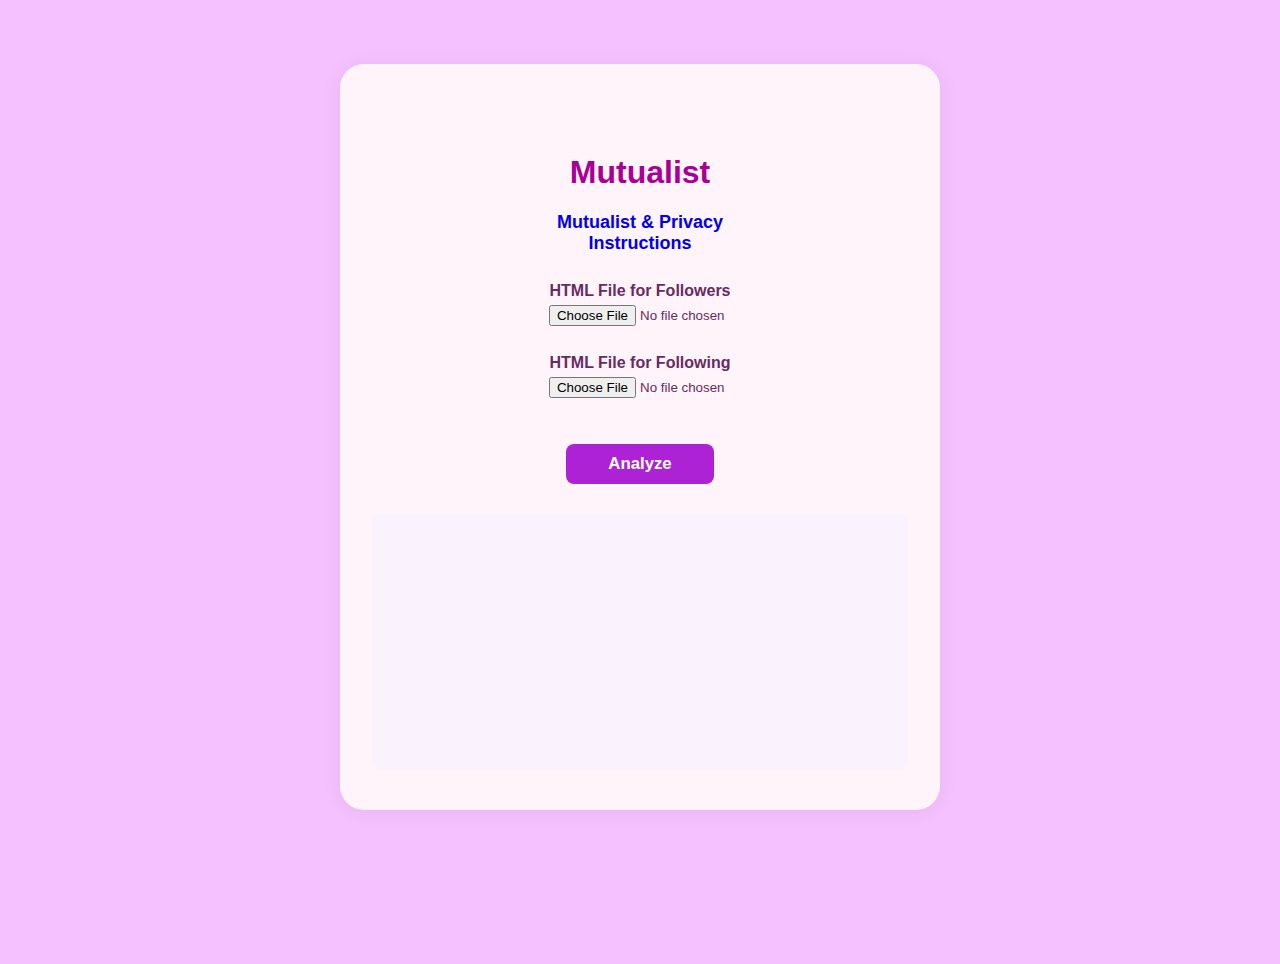
<file: index.html>
<!DOCTYPE html>
<html lang="tr">
<head>
    <meta charset="UTF-8" />
    <meta name="viewport" content="width=device-width, initial-scale=1.0">
    <title>Mutualist</title>
    <link rel="stylesheet" href="style.css">
    <link rel="apple-touch-icon" sizes="180x180" href="favicon/apple-touch-icon.png">
    <link rel="icon" type="image/png" sizes="32x32" href="favicon/favicon-32x32.png">
    <link rel="icon" type="image/png" sizes="16x16" href="favicon/favicon-16x16.png">
</head>
<body>
  <main>
    <div class="container">
      <h1 style="margin-top: 50px;">Mutualist</h1>
      <div style="text-align:center; margin: 0;">
        <p><a href="information/information.html" target="_blank" style="text-decoration: none; font-size: large; font-weight: 700;">Mutualist & Privacy</a><br><a href="instructions/instructions.html" target="_blank" style="text-decoration: none; font-size: large; font-weight: 700;">Instructions</a></p>
      </div>
      <div class="files-col">
        <label>HTML File for Followers <input type="file" id="followersFile" accept=".html,.htm" /></label>
        <label>HTML File for Following <input type="file" id="followingFile" accept=".html,.htm" /></label>
      </div>
      <div style="text-align: center; padding: 10px;">
        <button onclick="analyze()"><span style="padding: 20px;">Analyze</span></button>
      </div>
      <div id="tabs" class="tabs" style="display: none;">
        <button class="tab" id="tab-mutual" onclick="showTab('mutual')">Karşılıklı (<span id="count-mutual">0</span>)</button>
        <button class="tab" id="tab-fans" onclick="showTab('fans')">Senin Takip Etmediklerin (<span id="count-fans">0</span>)</button>
        <button class="tab" id="tab-unf" onclick="showTab('unf')">Seni Takip Etmeyenler (<span id="count-unf">0</span>)</button>
      </div>
      <div class="result-list" id="result"></div>
    </div>
  </main>
  <script src="script.js"></script>
</body>
</html>
</file>
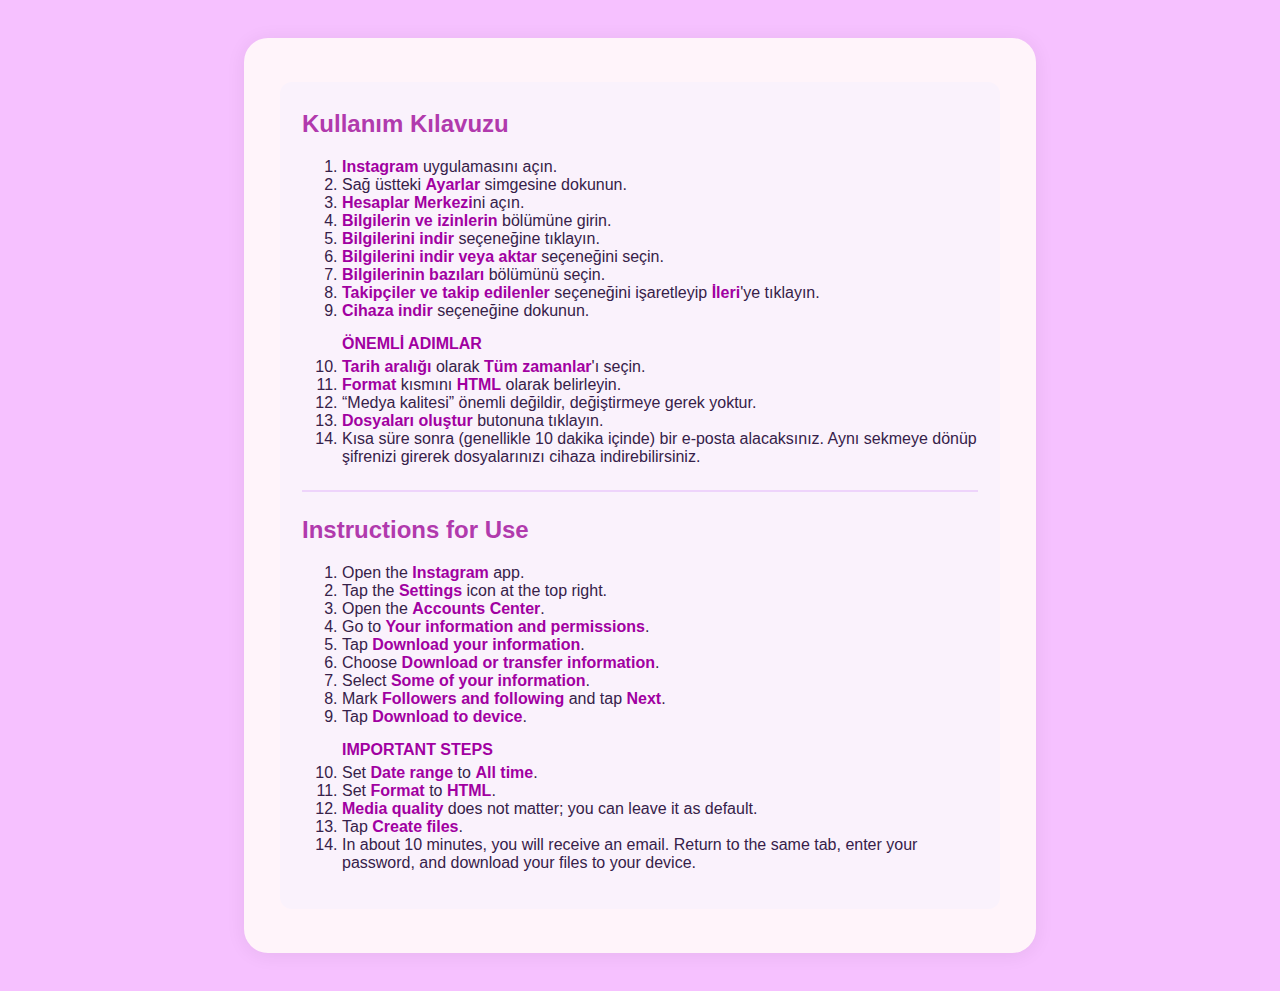
<file: instructions.html>
<!DOCTYPE html>
<html lang="tr">
<head>
    <meta charset="UTF-8" />
    <title>Mutualist</title>
    <link rel="stylesheet" href="instructions.css">
    <link rel="apple-touch-icon" sizes="180x180" href="favicon/apple-touch-icon.png">
    <link rel="icon" type="image/png" sizes="32x32" href="favicon/favicon-32x32.png">
    <link rel="icon" type="image/png" sizes="16x16" href="favicon/favicon-16x16.png">
</head>
<body>
  <div class="container">
    <div class="guide-content">
    <h2 style="color:#b13aad;">Kullanım Kılavuzu</h2>
    <ol>
        <li><b>Instagram</b> uygulamasını açın.</li>
        <li>Sağ üstteki <b>Ayarlar</b> simgesine dokunun.</li>
        <li><b>Hesaplar Merkezi</b>ni açın.</li>
        <li><b>Bilgilerin ve izinlerin</b> bölümüne girin.</li>
        <li><b>Bilgilerini indir</b> seçeneğine tıklayın.</li>
        <li><b>Bilgilerini indir veya aktar</b> seçeneğini seçin.</li>
        <li><b>Bilgilerinin bazıları</b> bölümünü seçin.</li>
        <li>
        <b>Takipçiler ve takip edilenler</b> seçeneğini işaretleyip <b>İleri</b>'ye tıklayın.
        </li>
        <li><b>Cihaza indir</b> seçeneğine dokunun.</li>
    </ol>
    <b style="color:#a100a1; padding-left: 40px;">ÖNEMLİ ADIMLAR</b>
    <ol start="10">
        <li><b>Tarih aralığı</b> olarak <b>Tüm zamanlar</b>'ı seçin.</li>
        <li><b>Format</b> kısmını <b>HTML</b> olarak belirleyin.</li>
        <li>“Medya kalitesi” önemli değildir, değiştirmeye gerek yoktur.</li>
        <li><b>Dosyaları oluştur</b> butonuna tıklayın.</li>
        <li>
        Kısa süre sonra (genellikle 10 dakika içinde) bir e-posta alacaksınız. 
        Aynı sekmeye dönüp şifrenizi girerek dosyalarınızı cihaza indirebilirsiniz.
        </li>
    </ol>
    <hr style="margin:24px 0;">
    <h2 style="color:#b13aad;">Instructions for Use</h2>
    <ol>
        <li>Open the <b>Instagram</b> app.</li>
        <li>Tap the <b>Settings</b> icon at the top right.</li>
        <li>Open the <b>Accounts Center</b>.</li>
        <li>Go to <b>Your information and permissions</b>.</li>
        <li>Tap <b>Download your information</b>.</li>
        <li>Choose <b>Download or transfer information</b>.</li>
        <li>Select <b>Some of your information</b>.</li>
        <li>
        Mark <b>Followers and following</b> and tap <b>Next</b>.
        </li>
        <li>Tap <b>Download to device</b>.</li>
    </ol>
    <b style="color:#a100a1; padding-left: 40px;">IMPORTANT STEPS</b>
    <ol start="10">
        <li>Set <b>Date range</b> to <b>All time</b>.</li>
        <li>Set <b>Format</b> to <b>HTML</b>.</li>
        <li><b>Media quality</b> does not matter; you can leave it as default.</li>
        <li>Tap <b>Create files</b>.</li>
        <li>
        In about 10 minutes, you will receive an email. Return to the same tab, enter your password, and download your files to your device.
        </li>
    </ol>
    </div>

  </div>
</body>
</html>
</file>
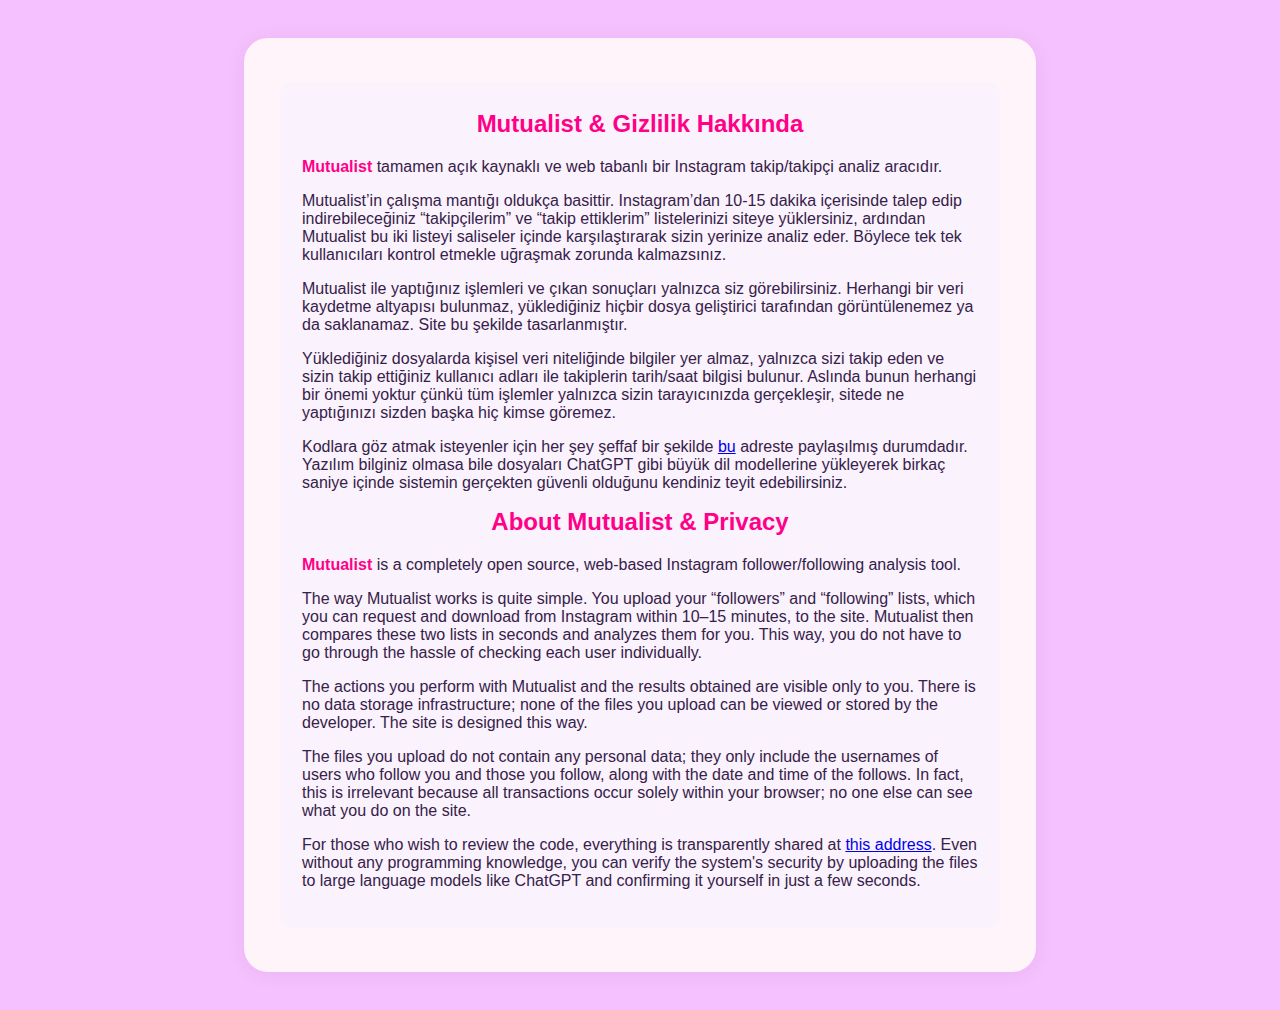
<file: information/information.html>
<!DOCTYPE html>
<html lang="tr">
<head>
    <meta charset="UTF-8" />
    <meta name="viewport" content="width=device-width, initial-scale=1.0"/>
    <title>Mutualist</title>
    <link rel="stylesheet" href="information.css">
    <link rel="apple-touch-icon" sizes="180x180" href="/Mutualist/favicon/apple-touch-icon.png">
    <link rel="icon" type="image/png" sizes="32x32" href="/Mutualist/favicon/favicon-32x32.png">
    <link rel="icon" type="image/png" sizes="16x16" href="/Mutualist/favicon/favicon-16x16.png">
</head>
<body>
  <div class="container">
    <div class="guide-content">
        <h2 style="text-align: center;">Mutualist & Gizlilik Hakkında</h2>

        <p><b>Mutualist</b> tamamen açık kaynaklı ve web tabanlı bir Instagram takip/takipçi analiz aracıdır.</p>

        <p>Mutualist’in çalışma mantığı oldukça basittir. Instagram’dan 10-15 dakika içerisinde talep edip indirebileceğiniz “takipçilerim” ve “takip ettiklerim” listelerinizi siteye yüklersiniz, ardından Mutualist bu iki listeyi saliseler içinde karşılaştırarak sizin yerinize analiz eder. Böylece tek tek kullanıcıları kontrol etmekle uğraşmak zorunda kalmazsınız.</p>

        <p>Mutualist ile yaptığınız işlemleri ve çıkan sonuçları yalnızca siz görebilirsiniz. Herhangi bir veri kaydetme altyapısı bulunmaz, yüklediğiniz hiçbir dosya geliştirici tarafından görüntülenemez ya da saklanamaz. Site bu şekilde tasarlanmıştır.</p>

        <p>Yüklediğiniz dosyalarda kişisel veri niteliğinde bilgiler yer almaz, yalnızca sizi takip eden ve sizin takip ettiğiniz kullanıcı adları ile takiplerin tarih/saat bilgisi bulunur. Aslında bunun herhangi bir önemi yoktur çünkü tüm işlemler yalnızca sizin tarayıcınızda gerçekleşir, sitede ne yaptığınızı sizden başka hiç kimse göremez.</p>

        <p>Kodlara göz atmak isteyenler için her şey şeffaf bir şekilde <a href="https://github.com/aucakan/Mutualist" target="_blank">bu</a> adreste paylaşılmış durumdadır. Yazılım bilginiz olmasa bile dosyaları ChatGPT gibi büyük dil modellerine yükleyerek birkaç saniye içinde sistemin gerçekten güvenli olduğunu kendiniz teyit edebilirsiniz.</p>

        <h2 style="text-align: center;">About Mutualist & Privacy</h2>

        <p><b>Mutualist</b> is a completely open source, web-based Instagram follower/following analysis tool.</p>

        <p>The way Mutualist works is quite simple. You upload your “followers” and “following” lists, which you can request and download from Instagram within 10–15 minutes, to the site. Mutualist then compares these two lists in seconds and analyzes them for you. This way, you do not have to go through the hassle of checking each user individually.</p>

        <p>The actions you perform with Mutualist and the results obtained are visible only to you. There is no data storage infrastructure; none of the files you upload can be viewed or stored by the developer. The site is designed this way.</p>

        <p>The files you upload do not contain any personal data; they only include the usernames of users who follow you and those you follow, along with the date and time of the follows. In fact, this is irrelevant because all transactions occur solely within your browser; no one else can see what you do on the site.</p>

        <p>For those who wish to review the code, everything is transparently shared at <a href="https://github.com/aucakan/Mutualist" target="_blank">this address</a>. Even without any programming knowledge, you can verify the system's security by uploading the files to large language models like ChatGPT and confirming it yourself in just a few seconds.</p>

    </div>
  </div>
</body>
</html>
</file>
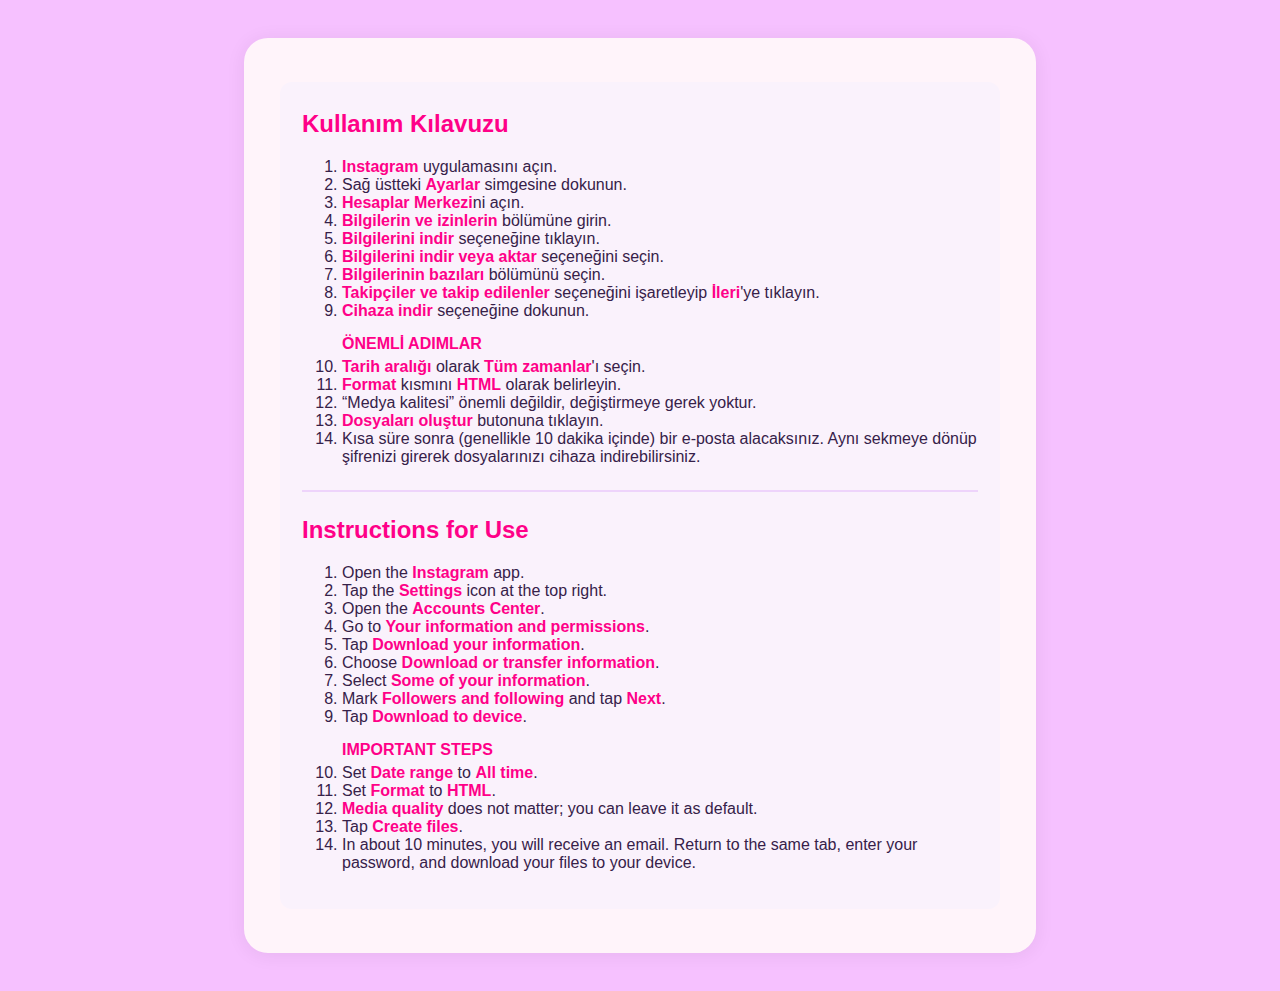
<file: instructions/instructions.html>
<!DOCTYPE html>
<html lang="tr">
<head>
    <meta charset="UTF-8" />
    <title>Mutualist</title>
    <link rel="stylesheet" href="instructions.css">
    <link rel="apple-touch-icon" sizes="180x180" href="/favicon/apple-touch-icon.png">
    <link rel="icon" type="image/png" sizes="32x32" href="/favicon/favicon-32x32.png">
    <link rel="icon" type="image/png" sizes="16x16" href="/favicon/favicon-16x16.png">
</head>
<body>
  <div class="container">
    <div class="guide-content">
    <h2 style="color:#FF0088">Kullanım Kılavuzu</h2>
    <ol>
        <li><b>Instagram</b> uygulamasını açın.</li>
        <li>Sağ üstteki <b>Ayarlar</b> simgesine dokunun.</li>
        <li><b>Hesaplar Merkezi</b>ni açın.</li>
        <li><b>Bilgilerin ve izinlerin</b> bölümüne girin.</li>
        <li><b>Bilgilerini indir</b> seçeneğine tıklayın.</li>
        <li><b>Bilgilerini indir veya aktar</b> seçeneğini seçin.</li>
        <li><b>Bilgilerinin bazıları</b> bölümünü seçin.</li>
        <li>
        <b>Takipçiler ve takip edilenler</b> seçeneğini işaretleyip <b>İleri</b>'ye tıklayın.
        </li>
        <li><b>Cihaza indir</b> seçeneğine dokunun.</li>
    </ol>
    <b style="color:#FF0088; padding-left: 40px;">ÖNEMLİ ADIMLAR</b>
    <ol start="10">
        <li><b>Tarih aralığı</b> olarak <b>Tüm zamanlar</b>'ı seçin.</li>
        <li><b>Format</b> kısmını <b>HTML</b> olarak belirleyin.</li>
        <li>“Medya kalitesi” önemli değildir, değiştirmeye gerek yoktur.</li>
        <li><b>Dosyaları oluştur</b> butonuna tıklayın.</li>
        <li>
        Kısa süre sonra (genellikle 10 dakika içinde) bir e-posta alacaksınız. 
        Aynı sekmeye dönüp şifrenizi girerek dosyalarınızı cihaza indirebilirsiniz.
        </li>
    </ol>
    <hr style="margin:24px 0;">
    <h2 style="color:#FF0088">Instructions for Use</h2>
    <ol>
        <li>Open the <b>Instagram</b> app.</li>
        <li>Tap the <b>Settings</b> icon at the top right.</li>
        <li>Open the <b>Accounts Center</b>.</li>
        <li>Go to <b>Your information and permissions</b>.</li>
        <li>Tap <b>Download your information</b>.</li>
        <li>Choose <b>Download or transfer information</b>.</li>
        <li>Select <b>Some of your information</b>.</li>
        <li>
        Mark <b>Followers and following</b> and tap <b>Next</b>.
        </li>
        <li>Tap <b>Download to device</b>.</li>
    </ol>
    <b style="color:#FF0088; padding-left: 40px;">IMPORTANT STEPS</b>
    <ol start="10">
        <li>Set <b>Date range</b> to <b>All time</b>.</li>
        <li>Set <b>Format</b> to <b>HTML</b>.</li>
        <li><b>Media quality</b> does not matter; you can leave it as default.</li>
        <li>Tap <b>Create files</b>.</li>
        <li>
        In about 10 minutes, you will receive an email. Return to the same tab, enter your password, and download your files to your device.
        </li>
    </ol>
    </div>

  </div>
</body>
</html>
</file>
<file: style.css>
body {
  font-family: Segoe UI, sans-serif;
  background: #F6C1FF;
  margin: 0;
  justify-content: center;
  text-align: justify;
  min-height: 100vh;
  width: 100vw;
  box-sizing: border-box;
}

.container {
  max-width: 600px;
  width: 100%;
  margin: 64px auto;
  background: #fff4fa;
  border-radius: 24px;
  box-shadow: 0 2px 20px #0001;
  padding: 40px 32px 40px 32px;
  box-sizing: border-box;
}

h1 {
  text-align: center;
  color: #A80096;
  margin-top: 0;
}

label {
  font-weight: bold;
  color: #682b61;
  margin-top: 12px;
  display: flex;
  flex-direction: column;
  text-align: center;
}

.files-col {
  display: flex;
  flex-direction: column;
  gap: 16px;
  justify-content: center;
  align-items: center;
  margin-bottom: 22px;
}

input[type=file] {
  padding-top: 5px;
  display: block;
  padding-left:14%;
}

button {
  background: #ad22d4;
  color: white;
  border: none;
  border-radius: 8px;
  padding: 10px 22px;
  font-size: 1.05em;
  font-weight: bold;
  margin: 14px 7px 20px 7px;
  cursor: pointer;
  transition: background .17s;
}

button:active,
button:hover {
  background: #e959b7;
}

.tabs {
  display: flex;
  gap: 5px;
  margin: 0 0 14px 0;
}

.tab {
  flex: 1;
  text-align: center;
  background: #e7d7ff;
  border-radius: 8px 8px 0 0;
  padding: 9px 0;
  font-weight: bold;
  cursor: pointer;
  border: none;
  color: #6e3588;
  font-size: 1.09em;
  border-bottom: 3px solid #ccc;
}

.tab.active {
  background: #c448c4;
  color: #fff;
  border-bottom: 3px solid #c448c4;
}

.result-list {
  background: #faf2fc;
  border-radius: 0 0 12px 12px;
  min-height: 220px;
  max-height: 420px;
  overflow-y: auto;
  font-family: 'Consolas', 'Courier New', monospace;
  font-size: 1em;
  margin-top: 0;
  padding: 18px 16px;
}

.item-num {
  display: inline-block;
  text-align: right;
  width: 42px;
  color: #b16ccc;
}

.username {
  display: inline-block;
  margin-left: 18px;
  font-weight: normal;
  color: #3b235d;
}

/* ----------- RESPONSIVE (mobil) ---------- */
@media (max-width: 500px) {
  body {
    padding: 0;
    min-height: 100vh;
    width: 100vw;
  }
  .container {
    max-width: 100vw;
    min-width: 0;
    margin: 0;
    border-radius: 0;
    padding: 18px 2vw 24px 2vw;
    box-shadow: none;
    min-height: 100vh;
  }
  .files-row {
    flex-direction: column;
    gap: 10px;
    align-items: stretch;
  }
  button, .tab {
    font-size: 1em;
    padding: 11px 0;
  }
  .result-list {
    min-height: 160px;
    max-height: 320px;
    padding: 10px 5px;
    font-size: 0.96em;
  }
  h1 {
    font-size: 2rem;
  }
  label {
    font-size: 1em;
    margin-top: 8px;
    margin-bottom: 0;
  }
}
</file>
<file: instructions.css>
body {
  font-family: Segoe UI, sans-serif;
  background: #F6C1FF;
  margin: 0;
}
.container {
  max-width: 720px;
  margin: 38px auto 38px auto;
  background: #fff4fa;
  border-radius: 24px;
  box-shadow: 0 2px 20px #0001;
  padding: 44px 36px 44px 36px;
}
.guide-content {
  background: #faf2fc;
  border-radius: 12px;
  padding: 28px 22px 22px 22px;
  color: #362149;
  font-size: 1em;
}
.guide-content h2 {
  color: #b13aad;
  margin-top: 0;
}
.guide-content ol {
  margin-bottom: 15px;
  margin-top: 5px;
}
.guide-content b {
  color: #a100a1;
  font-weight: bold;
}
hr {
  border: none;
  border-top: 2px solid #eed4fb;
  margin: 32px 0;
}
@media (max-width: 700px) {
  body {
    padding: 0;
    min-height: 100vh;
    width: 100vw;
  }
  .container {
    max-width: 99vw;
    padding: 8vw 2vw;
  }
  .guide-content {
    padding: 12px 5vw;
    font-size: 1em;
  }
}
</file>
<file: information/information.css>
body {
  font-family: Segoe UI, sans-serif;
  background: #F6C1FF;
  margin: 0;
}

.container {
  max-width: 720px;
  margin: 38px auto 38px auto;
  background: #fff4fa;
  border-radius: 24px;
  box-shadow: 0 2px 20px #0001;
  padding: 44px 36px 44px 36px;
}

.guide-content {
  background: #faf2fc;
  border-radius: 12px;
  padding: 28px 22px 22px 22px;
  color: #362149;
  font-size: 1em;
}

.guide-content h2 {
  color: #FF0088;
  margin-top: 0;
}

.guide-content ol {
  margin-bottom: 15px;
  margin-top: 5px;
}

.guide-content b {
  color: #FF0088;
  font-weight: bold;
}

hr {
  border: none;
  border-top: 2px solid #eed4fb;
  margin: 32px 0;
}

@media (max-width: 700px) {
  body {
    padding: 0;
    min-height: 100vh;
    width: 100vw;
  }

  .container {
    max-width: 99vw;
    padding: 8vw 2vw;
  }

  .guide-content {
    padding: 12px 5vw;
    font-size: 1em;
  }
}
</file>
<file: instructions/instructions.css>
body {
  font-family: Segoe UI, sans-serif;
  background: #F6C1FF;
  margin: 0;
}
.container {
  max-width: 720px;
  margin: 38px auto 38px auto;
  background: #fff4fa;
  border-radius: 24px;
  box-shadow: 0 2px 20px #0001;
  padding: 44px 36px 44px 36px;
}
.guide-content {
  background: #faf2fc;
  border-radius: 12px;
  padding: 28px 22px 22px 22px;
  color: #362149;
  font-size: 1em;
}
.guide-content h2 {
  color: #FF0088;
  margin-top: 0;
}
.guide-content ol {
  margin-bottom: 15px;
  margin-top: 5px;
}
.guide-content b {
  color: #FF0088;
  font-weight: bold;
}
hr {
  border: none;
  border-top: 2px solid #eed4fb;
  margin: 32px 0;
}
@media (max-width: 700px) {
  body {
    padding: 0;
    min-height: 100vh;
    width: 100vw;
  }
  .container {
    max-width: 99vw;
    padding: 8vw 2vw;
  }
  .guide-content {
    padding: 12px 5vw;
    font-size: 1em;
  }
}
</file>
